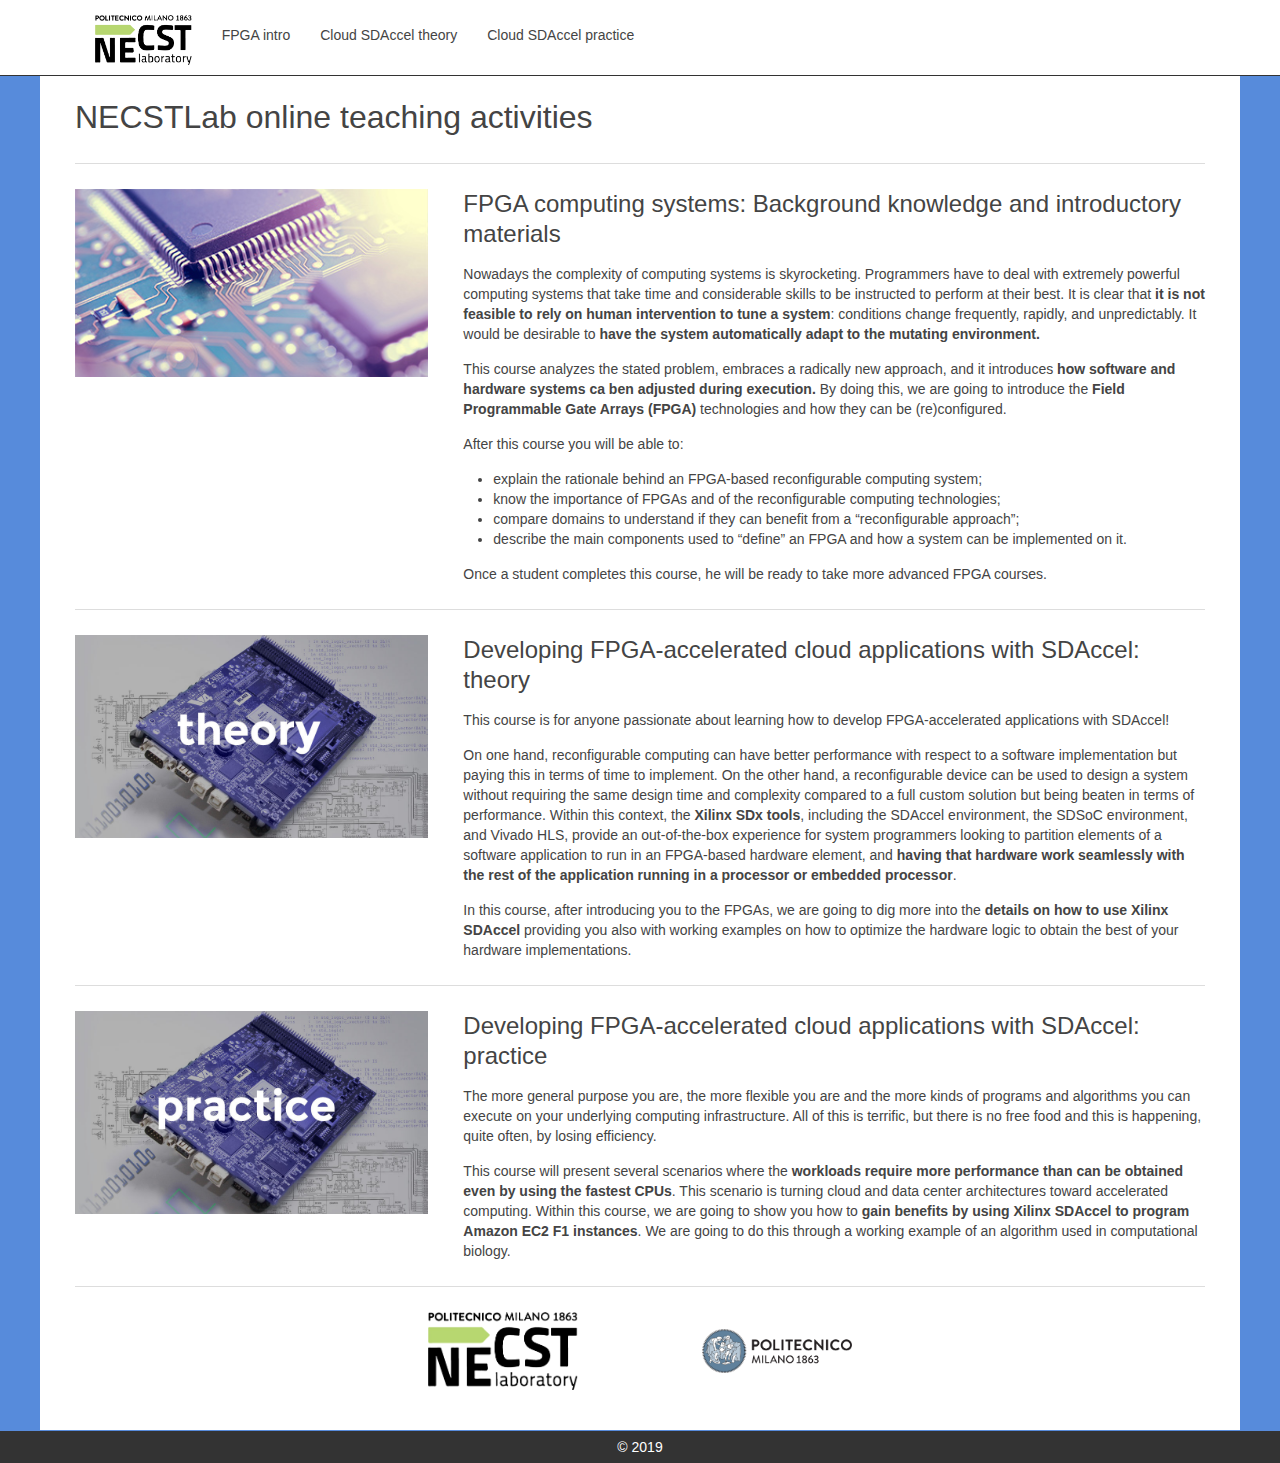
<file: index.html>
<!DOCTYPE html>
<html lang="en-us" dir="ltr">
    <head>
        
        <title>NECSTLab online teaching activities</title>
        <meta name="description" content="Within this website we are collecting all the references to the NECSTLab online teaching activities such as Coursera and Politecnico open knowledge MOOC" />

    <meta charset="utf-8">
    <meta name="viewport" content="width=device-width, initial-scale=1">
    <link rel="shortcut icon" href="images/favicon.ico" type="image/x-icon">
    <link rel="apple-touch-icon-precomposed" href="images/apple-touch-icon.png">
    <link rel="stylesheet" href="css/uikit.min.css">
    <link rel="stylesheet" href="css/main.css">
    <script src="js/jquery.min.js"></script>
    <script src="js/uikit.min.js"></script>        
        <style>
        .menu-home {
background:#333 !important;
color:#fff !important;        };
        </style>
    </head>

    <body>

<div class="uk-section top-section">
    <div class="uk-container uk-container-center">
        <nav class="uk-navbar">
            <a class="uk-navbar-brand uk-hidden-small logo" href="index.html">
                <img src="images/necstlab-logo.png" />
            </a>
            <ul class="uk-navbar-nav uk-hidden-small">
                <li>
                    <a class="menu-intro-fpga" href="fpga-intro.html">FPGA intro</a>
                </li>
                <li>
                    <a class="menu-cloud-sdaccel-theory" href="cloud-sdaccel-theory.html">Cloud SDAccel theory</a>
                </li>
                <li>
                    <a class="menu-cloud-sdaccel-practice" href="cloud-sdaccel-practice.html">Cloud SDAccel practice</a>
                </li>
            </ul>
            <a href="#offcanvas" class="uk-navbar-toggle uk-visible-small" data-uk-offcanvas></a>
            <div class="uk-navbar-brand uk-navbar-center uk-visible-small logo">
                <img src="images/necstlab-logo.png" />
            </div>
        </nav>
    </div>
</div>
        <div class="uk-container uk-container-center main-container">

            <div class="uk-grid" data-uk-grid-margin>
                <div class="uk-width-medium-1-1">
                    <h1>NECSTLab online teaching activities</h1>
                </div>
            </div>

            <hr class="uk-grid-divider">

            <div class="uk-grid" data-uk-grid-margin>

                <div class="uk-width-medium-1-3">
                    <a href="fpga-intro.html">
                        <img width="660" height="400" src="images/fpga-intro.jpg" alt="">
                    </a>
                </div>

                <div class="uk-width-medium-2-3">
                    <h2>
                        <a href="fpga-intro.html">FPGA computing systems: Background knowledge and introductory materials</a>
                    </h2>
                    
                    <p>Nowadays the complexity of computing systems is skyrocketing. Programmers have to deal with extremely powerful computing systems that take time and considerable skills to be instructed to perform at their best. 
                    It is clear that <strong>it is not feasible to rely on human intervention to tune a system</strong>: conditions change frequently, rapidly, and unpredictably. 
                    It would be desirable to <strong>have the system automatically adapt to the mutating environment.</strong> </p>

                    <p>This course analyzes the stated problem, embraces a radically new approach, and it introduces <strong>how software and hardware systems ca ben adjusted during execution. </strong>
                    By doing this, we are going to introduce the <strong>Field Programmable Gate Arrays (FPGA)</strong> technologies and how they can be (re)configured. </p>

                    <p>After this course you will be able to: </p>
                    <ul>
                        <li>explain the rationale behind an FPGA-based reconfigurable computing system;</li>
                        <li>know the importance of FPGAs and of the reconfigurable computing technologies;</li>
                        <li>compare domains to understand if they can benefit from a “reconfigurable approach”;</li>
                        <li>describe the main components used to “define” an FPGA and how a system can be implemented on it.</li>
                    </ul>
                    <p>Once a student completes this course, he will be ready to take more advanced FPGA courses.</p>
                </div>
            </div>

            <hr class="uk-grid-divider">

            <div class="uk-grid" data-uk-grid-margin>
                <div class="uk-width-medium-1-3">
                    <a href="cloud-sdaccel-theory.html">
                        <img width="660" height="400" src="images/cloud-sdaccel-theory.jpg" alt="">
                    </a>
                </div>

                <div class="uk-width-medium-2-3">
                    <h2>
                        <a href="cloud-sdaccel-theory.html">Developing FPGA-accelerated cloud applications with SDAccel: theory</a>
                    </h2>

                    <p>
                        This course is for anyone passionate about learning how to develop FPGA-accelerated applications with SDAccel!
                    </p>
                    <p>
                        On one hand, reconfigurable computing can have better performance with respect to a software implementation
                        but paying this in terms of time to implement.
                        On the other hand, a reconfigurable device can be used to design a system without requiring the
                        same design time and complexity compared to a full custom solution but being beaten in terms of performance.
                        Within this context, the <strong>Xilinx SDx tools</strong>, including the SDAccel environment, the SDSoC environment,
                        and Vivado HLS, provide an out-of-the-box experience for system programmers looking to partition elements
                        of a software application to run in an FPGA-based hardware element,
                        and <strong>having that hardware work seamlessly with the rest of the application running in a processor or embedded processor</strong>.
                    </p>
                    <p>
                        In this course, after introducing you to the FPGAs, we are going to dig more into the <strong>details on
                        how to use Xilinx SDAccel</strong> providing you also with working examples on how to optimize
                        the hardware logic to obtain the best of your hardware implementations.
                    </p>
                </div>
            </div>

            <hr class="uk-grid-divider">

            <div class="uk-grid" data-uk-grid-margin>
                <div class="uk-width-medium-1-3">
                    <a href="cloud-sdaccel-practice.html">
                        <img width="660" height="400" src="images/cloud-sdaccel-practice.jpg" alt="">
                    </a>
                </div>

                <div class="uk-width-medium-2-3">
                    <h2>
                        <a href="cloud-sdaccel-practice.html">Developing FPGA-accelerated cloud applications with SDAccel: practice</a>
                    </h2>
                    <p>
                        The more general purpose you are, the more flexible you are and the more kinds of programs and algorithms you can execute on your underlying computing infrastructure. All of this is terrific, but there is no free food and this is happening, quite often, by losing efficiency.
                    </p>
                    <p>
                        This course will present several scenarios where the <strong>workloads require more performance than can be obtained even by using the fastest CPUs</strong>.
                        This scenario is turning cloud and data center architectures toward accelerated computing.
                        Within this course, we are going to show you how to <strong>gain benefits by using Xilinx SDAccel to program Amazon EC2 F1 instances</strong>. We are going to do this through a working example of an algorithm used in computational biology.
                    </p>
                </div>
            </div>

            <hr class="uk-grid-divider">
        
<div class="logos">
    <div>
        <figure class="uk-overlay uk-overlay-hover">
            <img width="350" height="150" src="images/necstlab-logo.png" alt="">
            <a target="_blank" class="uk-position-cover" href="https://necst.it/"></a>
        </figure>
    </div>

    <div>
        <figure class="uk-overlay uk-overlay-hover">
            <img width="350" height="150" src="images/polimi-logo.png" alt="">
            <a target="_blank" class="uk-position-cover" href="https://www.polimi.it/"></a>
        </figure>
    </div>
</div>        </div>

<div class="uk-section uk-text-center footer">
    &copy; 2019
</div>

<div id="offcanvas" class="uk-offcanvas">
    <div class="uk-offcanvas-bar">
        <ul class="uk-nav uk-nav-offcanvas">
            <li>
                <a class="menu-intro-fpga" href="fpga-intro.html">FPGA intro</a>
            </li>
            <li>
                <a class="menu-cloud-sdaccel-theory" href="cloud-sdaccel-theory.html">Cloud SDAccel theory</a>
            </li>
            <li>
                <a class="menu-cloud-sdaccel-practice" href="cloud-sdaccel-practice.html">Cloud SDAccel practice</a>
            </li>
        </ul>
    </div>
</div>    </body>
</html>
</file>
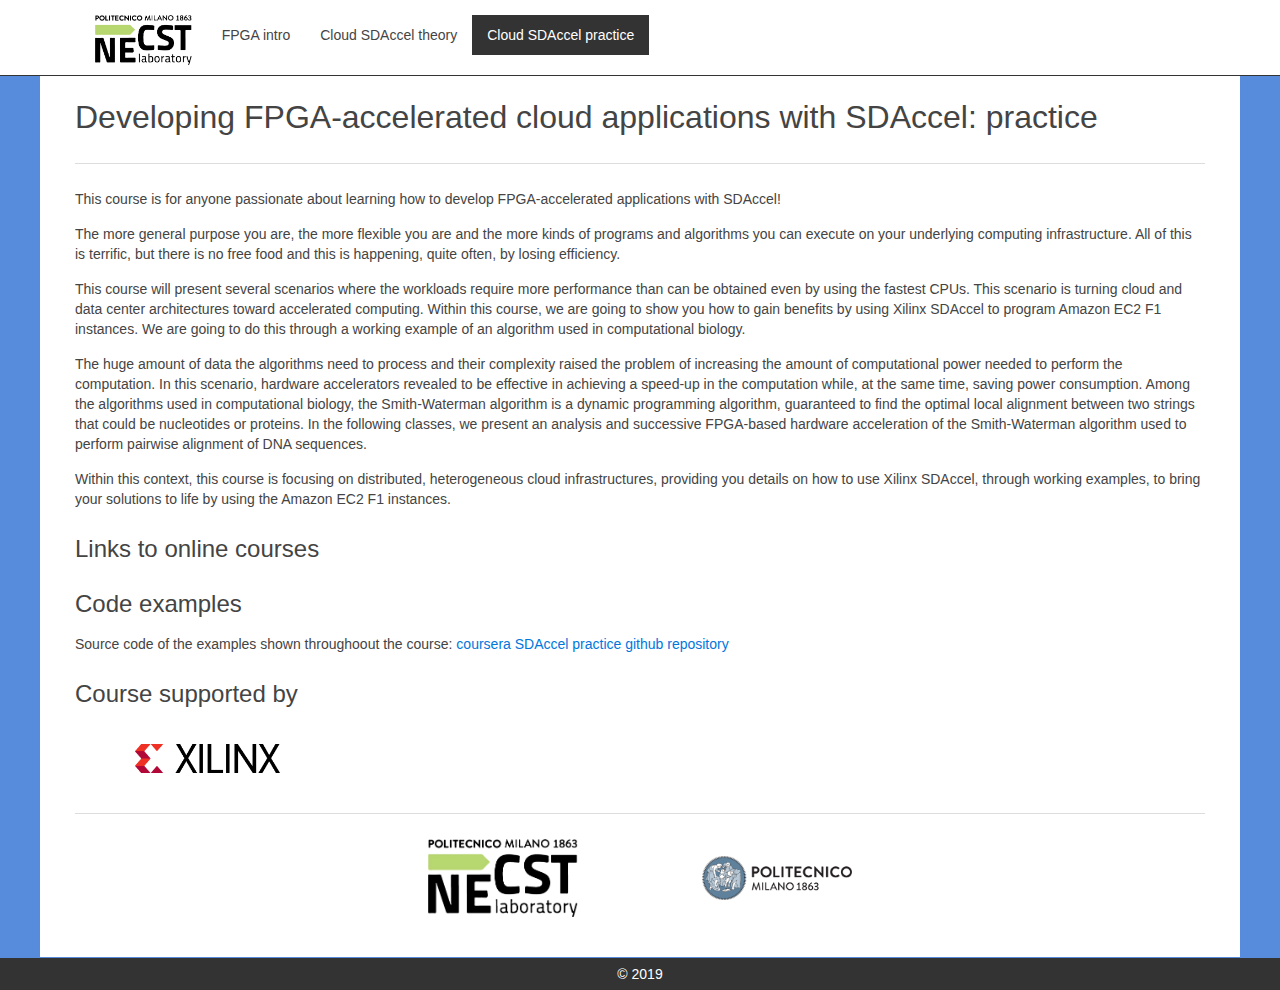
<file: cloud-sdaccel-practice.html>
<!DOCTYPE html>
<html lang="en-us" dir="ltr">
    <head>
        <title>Developing FPGA-accelerated cloud applications with SDAccel: practice</title>
        
    <meta charset="utf-8">
    <meta name="viewport" content="width=device-width, initial-scale=1">
    <link rel="shortcut icon" href="images/favicon.ico" type="image/x-icon">
    <link rel="apple-touch-icon-precomposed" href="images/apple-touch-icon.png">
    <link rel="stylesheet" href="css/uikit.min.css">
    <link rel="stylesheet" href="css/main.css">
    <script src="js/jquery.min.js"></script>
    <script src="js/uikit.min.js"></script>
        <style>
            .menu-cloud-sdaccel-practice {
background:#333 !important;
color:#fff !important;            }
        </style>
    </head>

    <body>
        
<div class="uk-section top-section">
    <div class="uk-container uk-container-center">
        <nav class="uk-navbar">
            <a class="uk-navbar-brand uk-hidden-small logo" href="index.html">
                <img src="images/necstlab-logo.png" />
            </a>
            <ul class="uk-navbar-nav uk-hidden-small">
                <li>
                    <a class="menu-intro-fpga" href="fpga-intro.html">FPGA intro</a>
                </li>
                <li>
                    <a class="menu-cloud-sdaccel-theory" href="cloud-sdaccel-theory.html">Cloud SDAccel theory</a>
                </li>
                <li>
                    <a class="menu-cloud-sdaccel-practice" href="cloud-sdaccel-practice.html">Cloud SDAccel practice</a>
                </li>
            </ul>
            <a href="#offcanvas" class="uk-navbar-toggle uk-visible-small" data-uk-offcanvas></a>
            <div class="uk-navbar-brand uk-navbar-center uk-visible-small logo">
                <img src="images/necstlab-logo.png" />
            </div>
        </nav>
    </div>
</div>
        <div class="uk-container uk-container-center main-container">

            <div class="uk-grid" data-uk-grid-margin>
                <div class="uk-width-medium-1-1">
                    <h1>Developing FPGA-accelerated cloud applications with SDAccel: practice</h1>
                </div>
            </div>

            <hr class="uk-grid-divider">

            <div>
                <p>
                    This course is for anyone passionate about learning how to develop FPGA-accelerated applications with SDAccel!
                </p>
                <p>
                    The more general purpose you are, the more flexible you are and the more kinds of programs and algorithms you can execute on your underlying computing infrastructure. All of this is terrific, but there is no free food and this is happening, quite often, by losing efficiency.
                </p>
                <p>
                    This course will present several scenarios where the workloads require more performance than can be obtained even by using the fastest CPUs. This scenario is turning cloud and data center architectures toward accelerated computing.
                    Within this course, we are going to show you how to gain benefits by using Xilinx SDAccel to program Amazon EC2 F1 instances. We are going to do this through a working example of an algorithm used in computational biology.
                </p>
                <p>
                    The huge amount of data the algorithms need to process and their complexity raised the problem of increasing the amount of computational power needed to perform the computation. In this scenario, hardware accelerators revealed to be effective in achieving a speed-up in the computation while, at the same time, saving power consumption.
                    Among the algorithms used in computational biology, the Smith-Waterman algorithm is a dynamic programming algorithm, guaranteed to find the optimal local alignment between two strings that could be nucleotides or proteins. In the following classes, we present an analysis and successive FPGA-based hardware acceleration of the Smith-Waterman algorithm used to perform pairwise alignment of DNA sequences.
                </p>
                <p>
                    Within this context, this course is focusing on distributed, heterogeneous cloud infrastructures, providing you details on how to use Xilinx SDAccel, through working examples, to bring your solutions to life by using the Amazon EC2 F1 instances.
                </p>
            </div>

            <h2>Links to online courses</h2>
            <p>
            </p>

            <h2>Code examples</h2>
            <p>
                Source code of the examples shown throughoout the course:
                <a target="blank" href="https://github.com/necst/coursera-sdaccel-practice">
                    coursera SDAccel practice github repository
                </a>
            </p>

            <h2>Course supported by</h2>

            <div class="logos" style="text-align:left;">
                <div>
                    <br/>
                    <figure class="uk-overlay uk-overlay-hover">
                        <img width="350" height="150" src="images/xilinx-logo.png" alt="">
                        <a target="_blank" class="uk-position-cover" href="https://www.xilinx.com/"></a>
                    </figure>
                </div>
            </div>

            <hr class="uk-grid-divider">
        
<div class="logos">
    <div>
        <figure class="uk-overlay uk-overlay-hover">
            <img width="350" height="150" src="images/necstlab-logo.png" alt="">
            <a target="_blank" class="uk-position-cover" href="https://necst.it/"></a>
        </figure>
    </div>

    <div>
        <figure class="uk-overlay uk-overlay-hover">
            <img width="350" height="150" src="images/polimi-logo.png" alt="">
            <a target="_blank" class="uk-position-cover" href="https://www.polimi.it/"></a>
        </figure>
    </div>
</div>        </div>

<div class="uk-section uk-text-center footer">
    &copy; 2019
</div>

<div id="offcanvas" class="uk-offcanvas">
    <div class="uk-offcanvas-bar">
        <ul class="uk-nav uk-nav-offcanvas">
            <li>
                <a class="menu-intro-fpga" href="fpga-intro.html">FPGA intro</a>
            </li>
            <li>
                <a class="menu-cloud-sdaccel-theory" href="cloud-sdaccel-theory.html">Cloud SDAccel theory</a>
            </li>
            <li>
                <a class="menu-cloud-sdaccel-practice" href="cloud-sdaccel-practice.html">Cloud SDAccel practice</a>
            </li>
        </ul>
    </div>
</div>    </body>
</html>
</file>
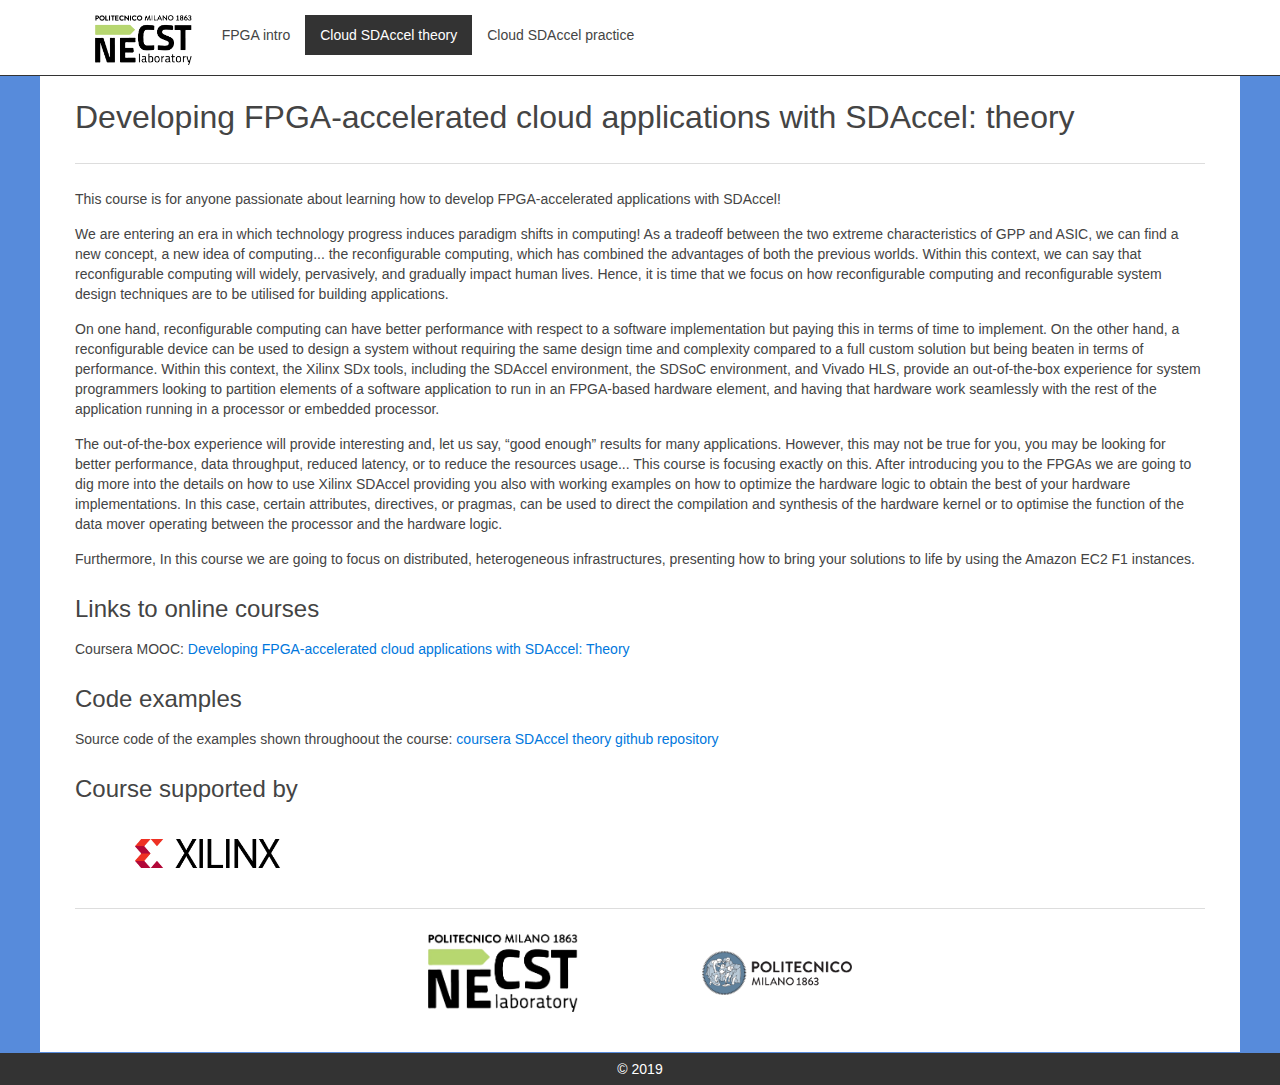
<file: cloud-sdaccel-theory.html>
<!DOCTYPE html>
<html lang="en-us" dir="ltr">
    <head>
        <title>Developing FPGA-accelerated cloud applications with SDAccel: theory</title>
        
    <meta charset="utf-8">
    <meta name="viewport" content="width=device-width, initial-scale=1">
    <link rel="shortcut icon" href="images/favicon.ico" type="image/x-icon">
    <link rel="apple-touch-icon-precomposed" href="images/apple-touch-icon.png">
    <link rel="stylesheet" href="css/uikit.min.css">
    <link rel="stylesheet" href="css/main.css">
    <script src="js/jquery.min.js"></script>
    <script src="js/uikit.min.js"></script>
        <style>
            .menu-cloud-sdaccel-theory {
background:#333 !important;
color:#fff !important;            }
        </style>
    </head>

    <body>
        
<div class="uk-section top-section">
    <div class="uk-container uk-container-center">
        <nav class="uk-navbar">
            <a class="uk-navbar-brand uk-hidden-small logo" href="index.html">
                <img src="images/necstlab-logo.png" />
            </a>
            <ul class="uk-navbar-nav uk-hidden-small">
                <li>
                    <a class="menu-intro-fpga" href="fpga-intro.html">FPGA intro</a>
                </li>
                <li>
                    <a class="menu-cloud-sdaccel-theory" href="cloud-sdaccel-theory.html">Cloud SDAccel theory</a>
                </li>
                <li>
                    <a class="menu-cloud-sdaccel-practice" href="cloud-sdaccel-practice.html">Cloud SDAccel practice</a>
                </li>
            </ul>
            <a href="#offcanvas" class="uk-navbar-toggle uk-visible-small" data-uk-offcanvas></a>
            <div class="uk-navbar-brand uk-navbar-center uk-visible-small logo">
                <img src="images/necstlab-logo.png" />
            </div>
        </nav>
    </div>
</div>
        <div class="uk-container uk-container-center main-container">

            <div class="uk-grid" data-uk-grid-margin>
                <div class="uk-width-medium-1-1">
                    <h1>Developing FPGA-accelerated cloud applications with SDAccel: theory</h1>
                </div>
            </div>

            <hr class="uk-grid-divider">

            <div>
                <p>
                    This course is for anyone passionate about learning how to develop FPGA-accelerated applications with SDAccel!
                </p>

                <p>
                    We are entering an era in which technology progress induces paradigm shifts in computing!
                    As a tradeoff between the two extreme characteristics of GPP and ASIC, we can find a new concept,
                    a new idea of computing... the reconfigurable computing,
                    which has combined the advantages of both the previous worlds.
                    Within this context, we can say that reconfigurable computing will widely, pervasively,
                    and gradually impact human lives. Hence, it is time that we focus on how reconfigurable
                    computing and reconfigurable system design techniques are to be utilised for building applications.
                </p>

                <p>
                    On one hand, reconfigurable computing can have better performance with respect to a software implementation
                    but paying this in terms of time to implement.
                    On the other hand, a reconfigurable device can be used to design a system without requiring the
                    same design time and complexity compared to a full custom solution but being beaten in terms of performance.
                    Within this context, the Xilinx SDx tools, including the SDAccel environment, the SDSoC environment,
                    and Vivado HLS, provide an out-of-the-box experience for system programmers looking to partition elements
                    of a software application to run in an FPGA-based hardware element,
                    and having that hardware work seamlessly with the rest of the application running in a processor or embedded processor.
                </p>

                </p>
                    The out-of-the-box experience will provide interesting and, let us say, “good enough” results for many applications.
                    However, this may not be true for you, you may be looking for better performance, data throughput,
                    reduced latency, or to reduce the resources usage... This course is focusing exactly on this.
                    After introducing you to the FPGAs we are going to dig more into the details on how to use Xilinx SDAccel
                    providing you also with working examples on how to optimize the hardware logic to obtain the best of
                    your hardware implementations.
                    In this case, certain attributes, directives, or pragmas, can be used to direct the compilation and synthesis
                    of the hardware kernel or to optimise the function of the data mover operating between the processor and the
                    hardware logic.
                </p>

                <p>
                    Furthermore, In this course we are going to focus on distributed, heterogeneous infrastructures,
                    presenting how to bring your solutions to life by using the Amazon EC2 F1 instances.
                </p>
            </div>

            <h2>Links to online courses</h2>
            <p>
                Coursera MOOC:
                <a target="_blank" href="https://www.coursera.org/learn/fpga-sdaccel-theory">
                    Developing FPGA-accelerated cloud applications with SDAccel: Theory
                </a>
            </p>

            <h2>Code examples</h2>
            <p>
                Source code of the examples shown throughoout the course:
                <a target="blank" href="https://github.com/necst/coursera-sdaccel-theory">
                    coursera SDAccel theory github repository
                </a>
            </p>

            <h2>Course supported by</h2>

            <div class="logos" style="text-align:left;">
                <div>
                    <br/>
                    <figure class="uk-overlay uk-overlay-hover">
                        <img width="350" height="150" src="images/xilinx-logo.png" alt="">
                        <a target="_blank" class="uk-position-cover" href="https://www.xilinx.com/"></a>
                    </figure>
                </div>
            </div>

            <hr class="uk-grid-divider">
        
<div class="logos">
    <div>
        <figure class="uk-overlay uk-overlay-hover">
            <img width="350" height="150" src="images/necstlab-logo.png" alt="">
            <a target="_blank" class="uk-position-cover" href="https://necst.it/"></a>
        </figure>
    </div>

    <div>
        <figure class="uk-overlay uk-overlay-hover">
            <img width="350" height="150" src="images/polimi-logo.png" alt="">
            <a target="_blank" class="uk-position-cover" href="https://www.polimi.it/"></a>
        </figure>
    </div>
</div>        </div>

<div class="uk-section uk-text-center footer">
    &copy; 2019
</div>

<div id="offcanvas" class="uk-offcanvas">
    <div class="uk-offcanvas-bar">
        <ul class="uk-nav uk-nav-offcanvas">
            <li>
                <a class="menu-intro-fpga" href="fpga-intro.html">FPGA intro</a>
            </li>
            <li>
                <a class="menu-cloud-sdaccel-theory" href="cloud-sdaccel-theory.html">Cloud SDAccel theory</a>
            </li>
            <li>
                <a class="menu-cloud-sdaccel-practice" href="cloud-sdaccel-practice.html">Cloud SDAccel practice</a>
            </li>
        </ul>
    </div>
</div>    </body>
</html>
</file>
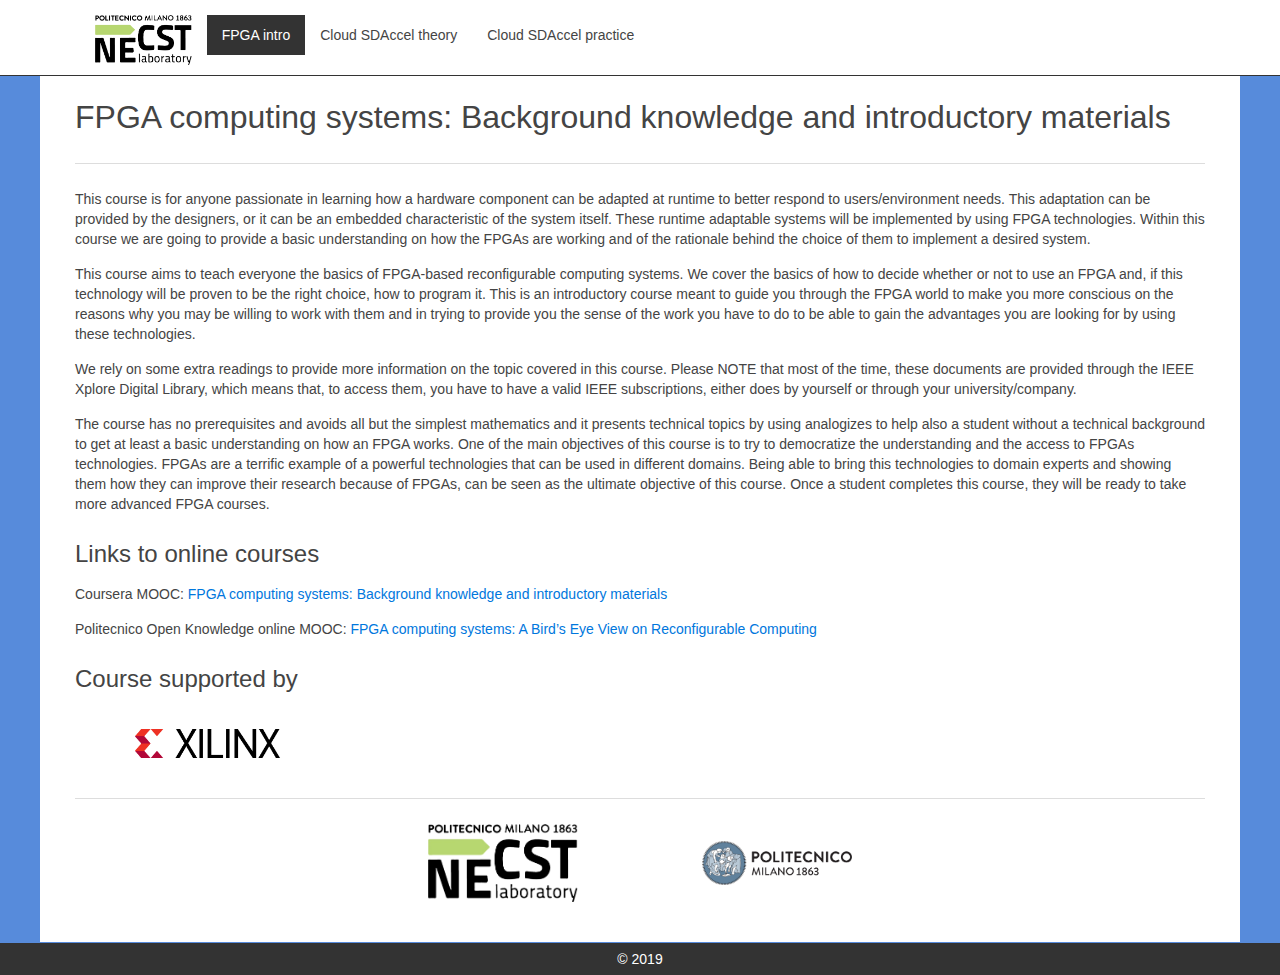
<file: fpga-intro.html>
<!DOCTYPE html>
<html lang="en-us" dir="ltr">
    <head>
        <title>Coursera</title>
        
    <meta charset="utf-8">
    <meta name="viewport" content="width=device-width, initial-scale=1">
    <link rel="shortcut icon" href="images/favicon.ico" type="image/x-icon">
    <link rel="apple-touch-icon-precomposed" href="images/apple-touch-icon.png">
    <link rel="stylesheet" href="css/uikit.min.css">
    <link rel="stylesheet" href="css/main.css">
    <script src="js/jquery.min.js"></script>
    <script src="js/uikit.min.js"></script>
        <style>
            .menu-intro-fpga {
background:#333 !important;
color:#fff !important;            }
        </style>
    </head>

    <body>
        
<div class="uk-section top-section">
    <div class="uk-container uk-container-center">
        <nav class="uk-navbar">
            <a class="uk-navbar-brand uk-hidden-small logo" href="index.html">
                <img src="images/necstlab-logo.png" />
            </a>
            <ul class="uk-navbar-nav uk-hidden-small">
                <li>
                    <a class="menu-intro-fpga" href="fpga-intro.html">FPGA intro</a>
                </li>
                <li>
                    <a class="menu-cloud-sdaccel-theory" href="cloud-sdaccel-theory.html">Cloud SDAccel theory</a>
                </li>
                <li>
                    <a class="menu-cloud-sdaccel-practice" href="cloud-sdaccel-practice.html">Cloud SDAccel practice</a>
                </li>
            </ul>
            <a href="#offcanvas" class="uk-navbar-toggle uk-visible-small" data-uk-offcanvas></a>
            <div class="uk-navbar-brand uk-navbar-center uk-visible-small logo">
                <img src="images/necstlab-logo.png" />
            </div>
        </nav>
    </div>
</div>
        <div class="uk-container uk-container-center main-container">

            <div class="uk-grid" data-uk-grid-margin>
                <div class="uk-width-medium-1-1">
                    <h1>FPGA computing systems: Background knowledge and introductory materials</h1>
                </div>
            </div>

            <hr class="uk-grid-divider">

            <div>
                <p>
                    This course is for anyone passionate in learning how a hardware component can be adapted at runtime to better respond to users/environment needs. This adaptation can be provided by the designers, or it can be an embedded characteristic of the system itself. These runtime adaptable systems will be implemented by using FPGA technologies.
                    Within this course we are going to provide a basic understanding on how the FPGAs are working and of the rationale behind the choice of them to implement a desired system.
                </p>
                <p>
                    This course aims to teach everyone the basics of FPGA-based reconfigurable computing systems. We cover the basics of how to decide whether or not to use an FPGA and, if this technology will be proven to be the right choice, how to program it.
                    This is an introductory course meant to guide you through the FPGA world to make you more conscious on the reasons why you may be willing to work with them and in trying to provide you the sense of the work you have to do to be able to gain the advantages you are looking for by using these technologies.
                </p>
                <p>
                    We rely on some extra readings to provide more information on the topic covered in this course.
                    Please NOTE that most of the time, these documents are provided through the IEEE Xplore Digital Library, which means that, to access them, you have to have a valid IEEE subscriptions, either does by yourself or through your university/company.
                </p>
                <p>
                    The course has no prerequisites and avoids all but the simplest mathematics and it presents technical topics by using analogizes to help also a student without a technical background to get at least a basic understanding on how an FPGA works.
                    One of the main objectives of this course is to try to democratize the understanding and the access to FPGAs technologies. FPGAs are a terrific example of a powerful technologies that can be used in different domains. Being able to bring this technologies to domain experts and showing them how they can improve their research because of FPGAs, can be seen as the ultimate objective of this course. Once a student completes this course, they will be ready to take more advanced FPGA courses.
                </p>
            </div>

            <h2>Links to online courses</h2>
            <p>
                Coursera MOOC:
                <a target="_blank" href="https://www.coursera.org/learn/fpga-intro">
                    FPGA computing systems: Background knowledge and introductory materials
                </a>
            </p>
            <p>
                Politecnico Open Knowledge online MOOC: 
                <a target="_blank" href="https://www.pok.polimi.it/courses/course-v1:Polimi+FPGA101+2019_M1/about">
                    FPGA computing systems: A Bird’s Eye View on Reconfigurable Computing
                </a>
            </p>

            <h2>Course supported by</h2>

            <div class="logos" style="text-align:left;">
                <div>
                    <br/>
                    <figure class="uk-overlay uk-overlay-hover">
                        <img width="350" height="150" src="images/xilinx-logo.png" alt="">
                        <a target="_blank" class="uk-position-cover" href="https://www.xilinx.com/"></a>
                    </figure>
                </div>
            </div>
        
            <hr class="uk-grid-divider">
        
<div class="logos">
    <div>
        <figure class="uk-overlay uk-overlay-hover">
            <img width="350" height="150" src="images/necstlab-logo.png" alt="">
            <a target="_blank" class="uk-position-cover" href="https://necst.it/"></a>
        </figure>
    </div>

    <div>
        <figure class="uk-overlay uk-overlay-hover">
            <img width="350" height="150" src="images/polimi-logo.png" alt="">
            <a target="_blank" class="uk-position-cover" href="https://www.polimi.it/"></a>
        </figure>
    </div>
</div>        </div>

<div class="uk-section uk-text-center footer">
    &copy; 2019
</div>

<div id="offcanvas" class="uk-offcanvas">
    <div class="uk-offcanvas-bar">
        <ul class="uk-nav uk-nav-offcanvas">
            <li>
                <a class="menu-intro-fpga" href="fpga-intro.html">FPGA intro</a>
            </li>
            <li>
                <a class="menu-cloud-sdaccel-theory" href="cloud-sdaccel-theory.html">Cloud SDAccel theory</a>
            </li>
            <li>
                <a class="menu-cloud-sdaccel-practice" href="cloud-sdaccel-practice.html">Cloud SDAccel practice</a>
            </li>
        </ul>
    </div>
</div>    </body>
</html>
</file>
<file: css/main.css>
.logo img {
	height:50px;
}
.uk-navbar {
	background: #fff;
	height: 60px;
}
.top-section {
	border-bottom:solid 1px #333;
	padding-top:15px;
}
.uk-navbar-toggle {
	font-size: 28px;
	font-weight: normal;
}
body {
	background: #578bdb;
}
.uk-section
{
	background: #fff;
}
.uk-container {
	background: #fff;
}
.footer {
	background: #333;
	color:#fff;
	padding:6px 0;
	border-top:solid 1px #578bdb;
}
h1 {
	font-size: 32px;
	margin-top:20px;
}
h2 a, h2 a:hover {
	color: #444;
}
.main-container {
	padding-bottom: 25px;
}
.logos {
	text-align: center;
}
.logos div {
	display: inline-block;
	max-width: 150px;
	margin:0px 60px 15px 60px;
}
@media (max-width: 640px) {
	h1 {
		font-size: 28px;
	}
}
</file>
